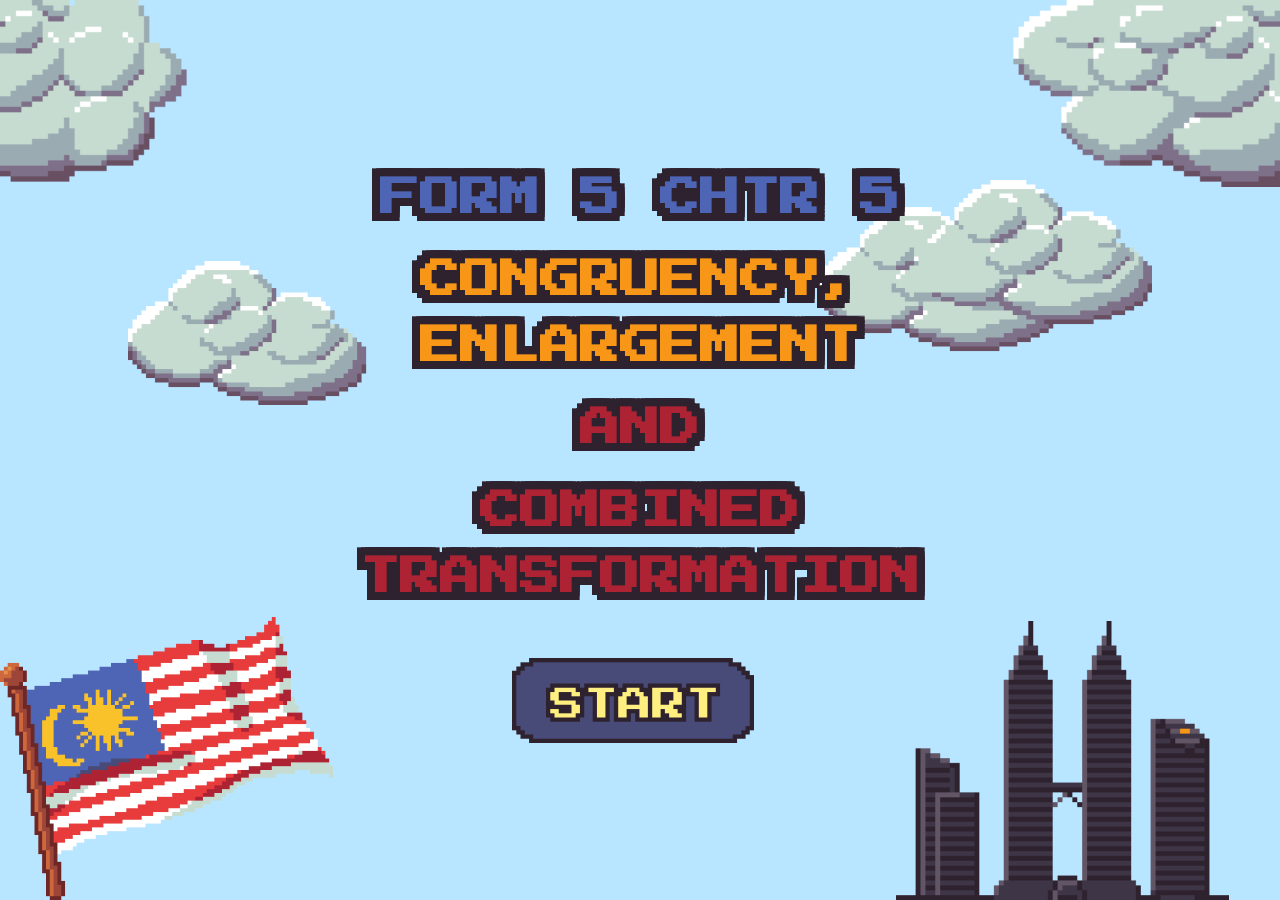
<file: home_page/index.html>
<!DOCTYPE html>
<html lang="en">
<head>
  <meta charset="UTF-8">
  <meta name="viewport" content="width=device-width, initial-scale=1.0">

  <link rel="stylesheet"  href="index.css">
  <link rel="stylesheet"  href="../general.css">

  <title>Form 5 Chapter 5</title>
</head>
<body>

  <div class="background">
    <img src="../assets/first cloud.png" class="f_cloud">
    <img src="../assets/Layered cloud.png" class="s_cloud">
    <img src="../assets/flag.png" class="flag">
    <img src="../assets/klcc.png" class="klcc">
  </div>
  
  <div class="container">
    <p style="color: var(--blue);">FORM 5 CHTR&nbsp;5</p>
    <p style="color: var(--orange-gold);">CONGRUENCY, ENLARGEMENT</p>
    <p style="color: var(--red-crimson);">AND</p>
    <p style="color: var(--red-crimson);">COMBINED TRANSFORMATION</p>
    <a href="../menu/menu.html"></a>
  </div>

</body>
</html>
</file>
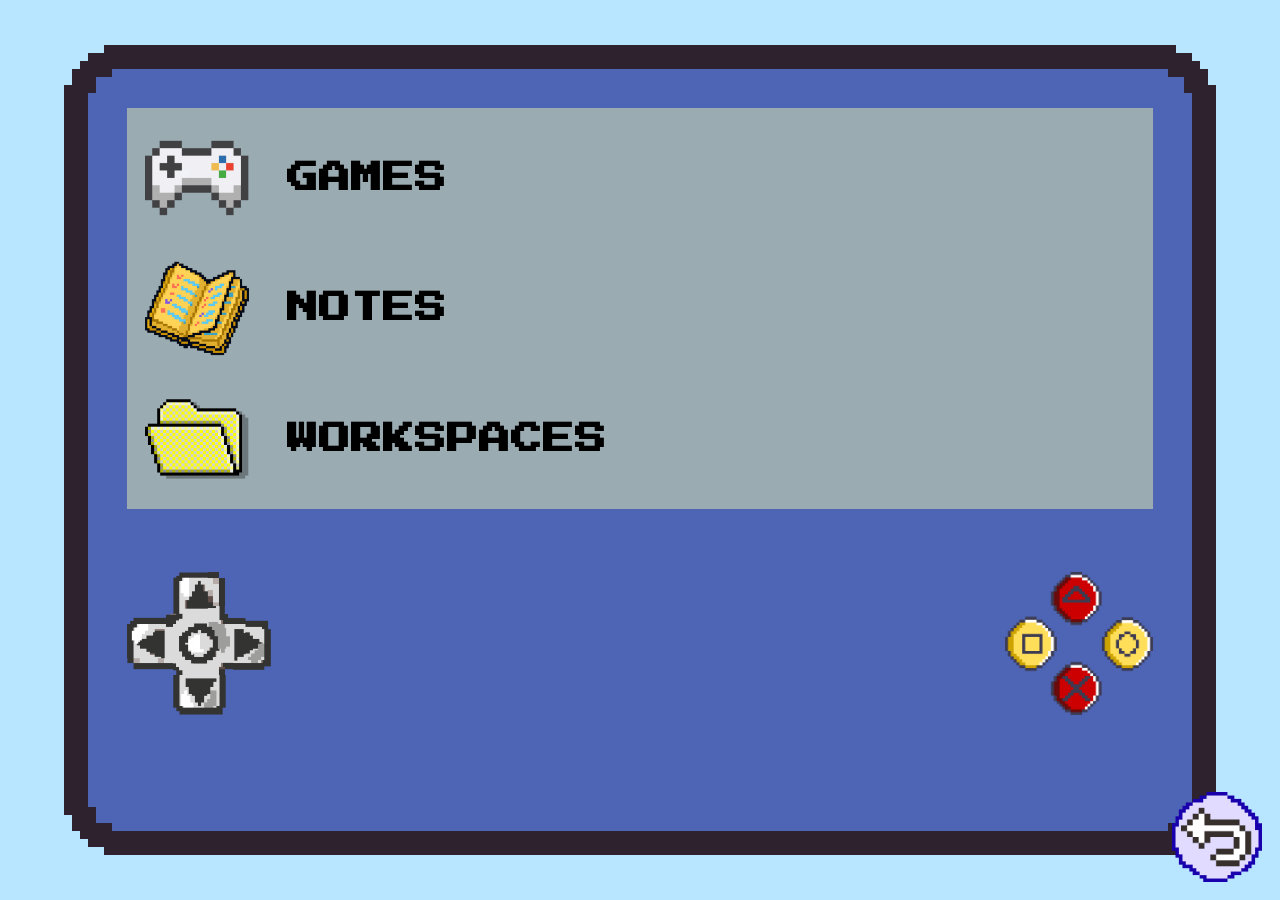
<file: menu/menu.html>
<!DOCTYPE html>
<html lang="en">
<head>
  <meta charset="UTF-8">
  <meta name="viewport" content="width=device-width, initial-scale=1.0">
  <title>Menu</title>

  <link rel="stylesheet"  href="menu.css">
  <link rel="stylesheet"  href="../general.css">


</head>
<body>

  <a class="return" href="../home_page/index.html"></a>
  
  <div class="pixel-corners--wrapper">
    <div class="container">
      <div class="nav">
        <a class="games">
          <img src="../assets/games.png">
          <h1>GAMES</h1>
        </a>
        <a class="notes" href="../note/note.html">
          <img src="../assets/notes.png">
          <h1>NOTES</h1>
        </a>
        <a class="workspace" href="../workspace/workspace.html">
          <img src="../assets/workspace.png">
          <h1>WORKSPACES</h1>
        </a>
      </div>
      <div class="deco">
        <img src="../assets/console1.png">
        <img src="../assets/console2.png">
      </div>
    </div>
  </div>


</body>
</html>
</file>
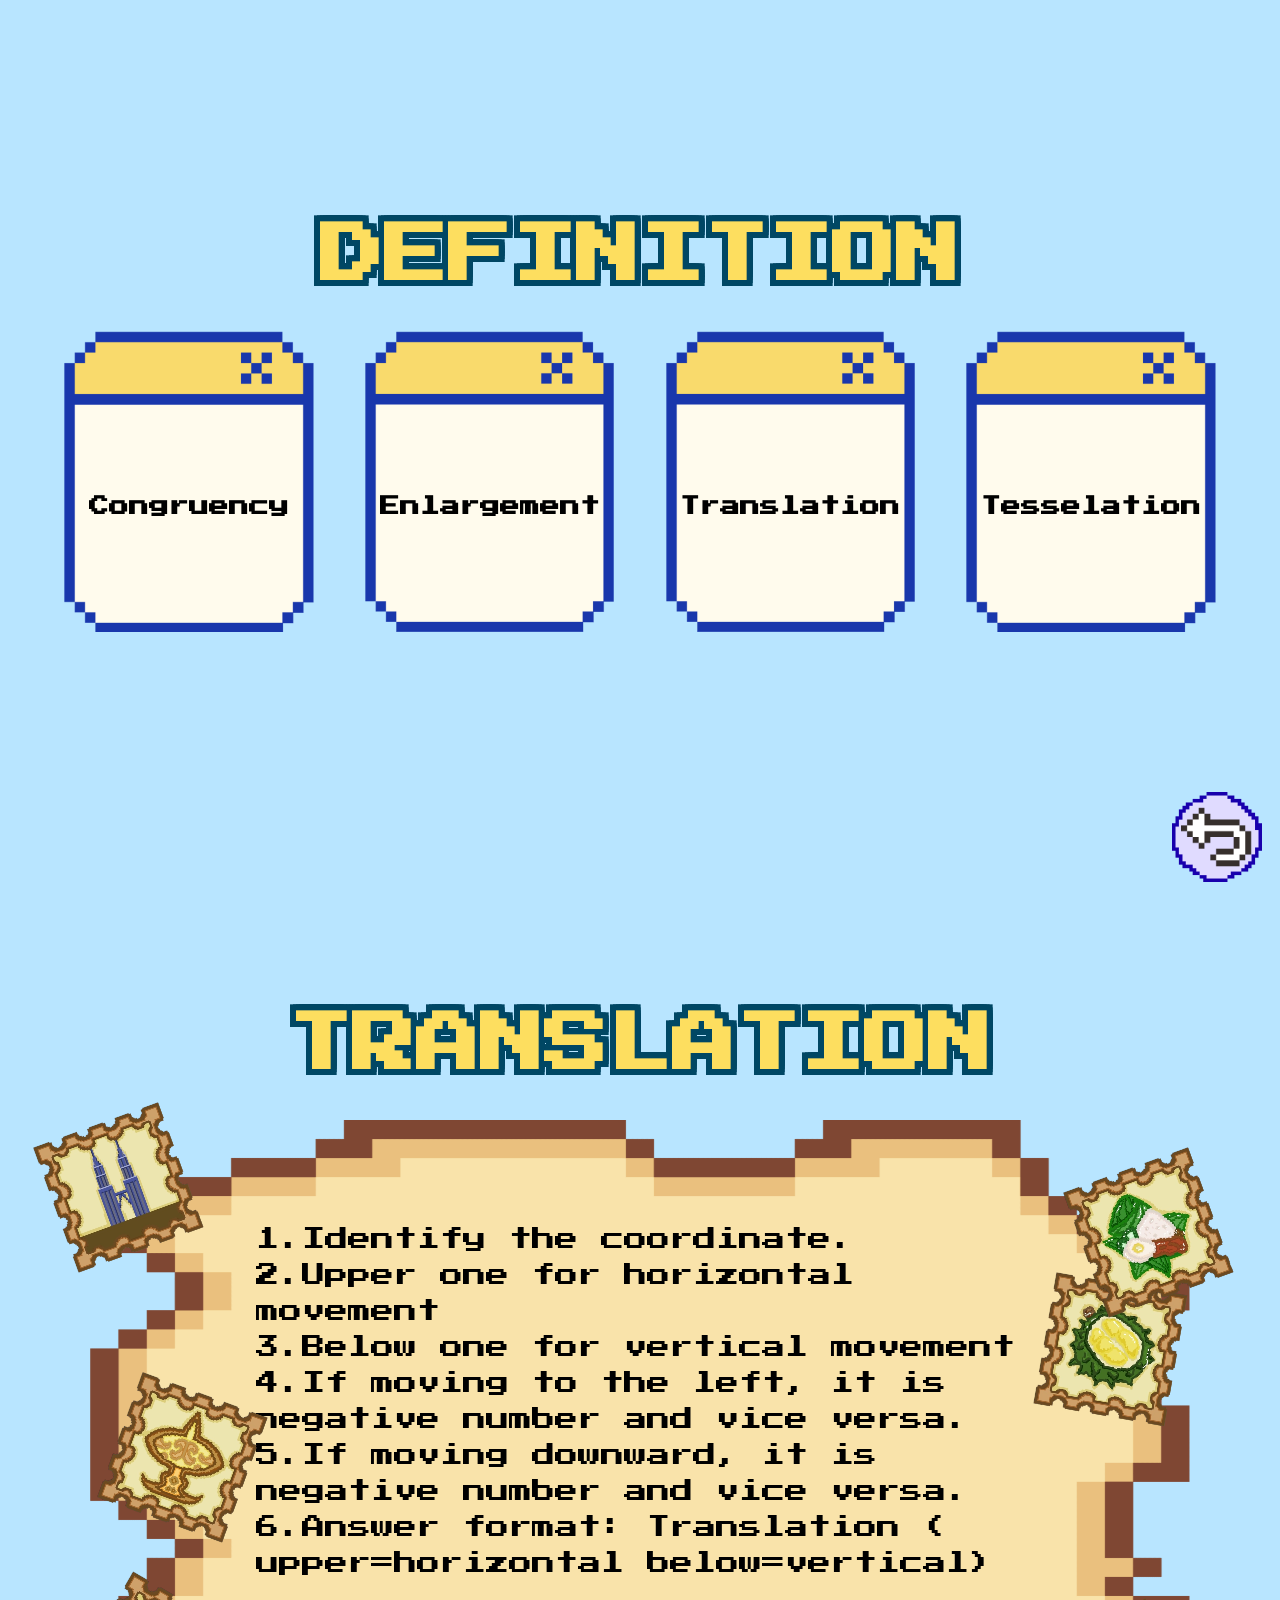
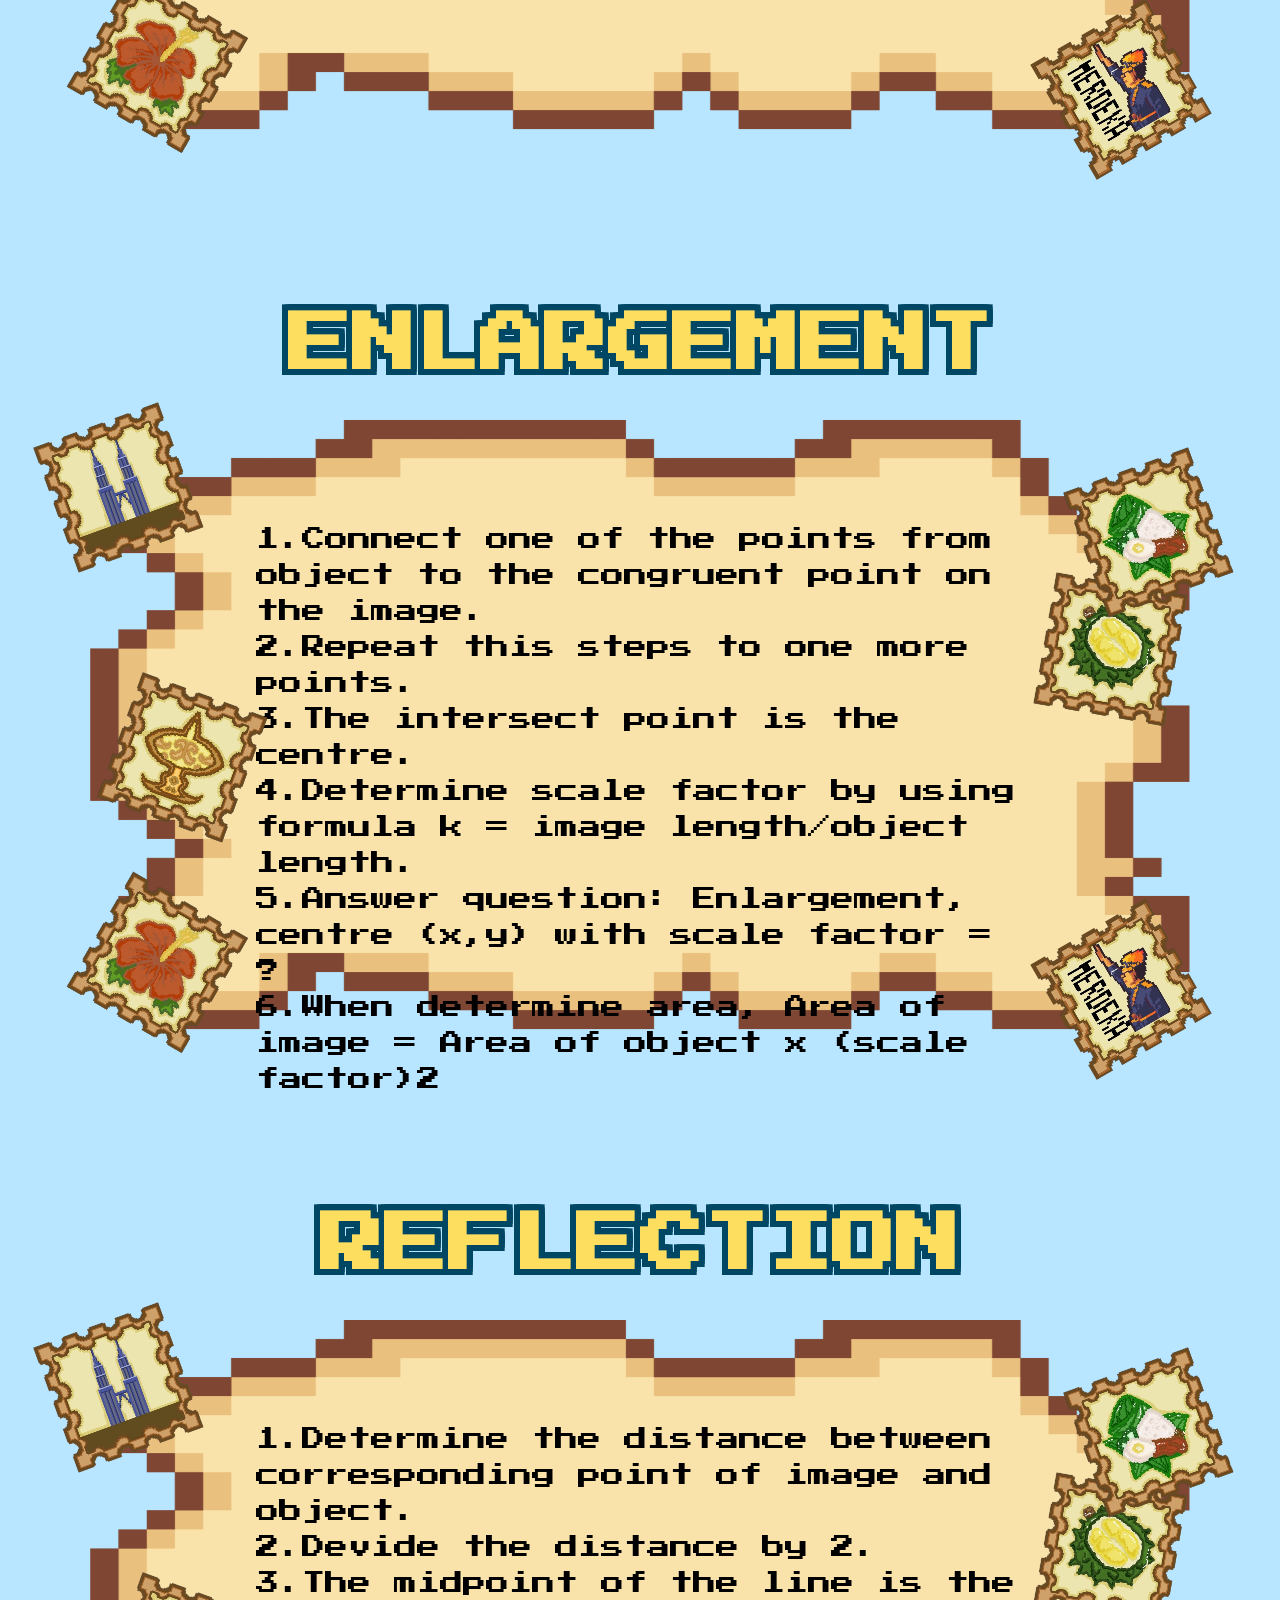
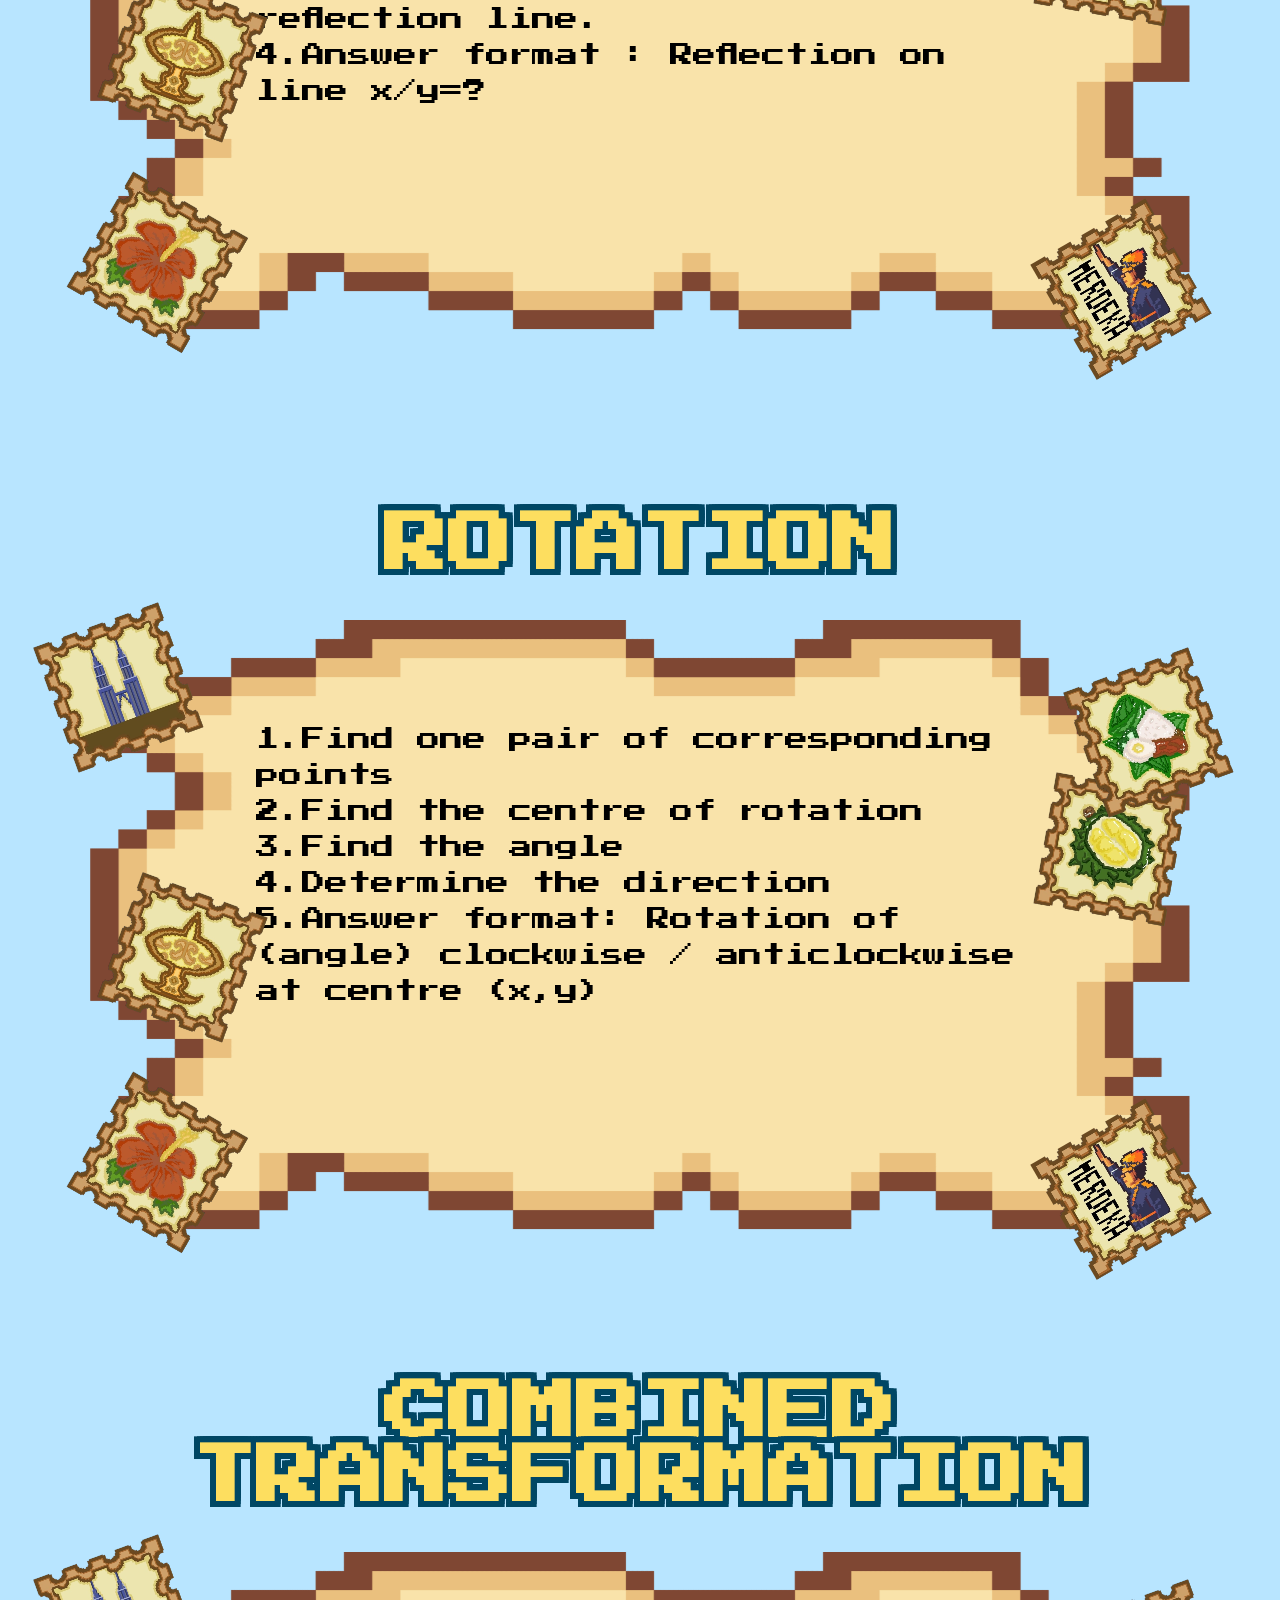
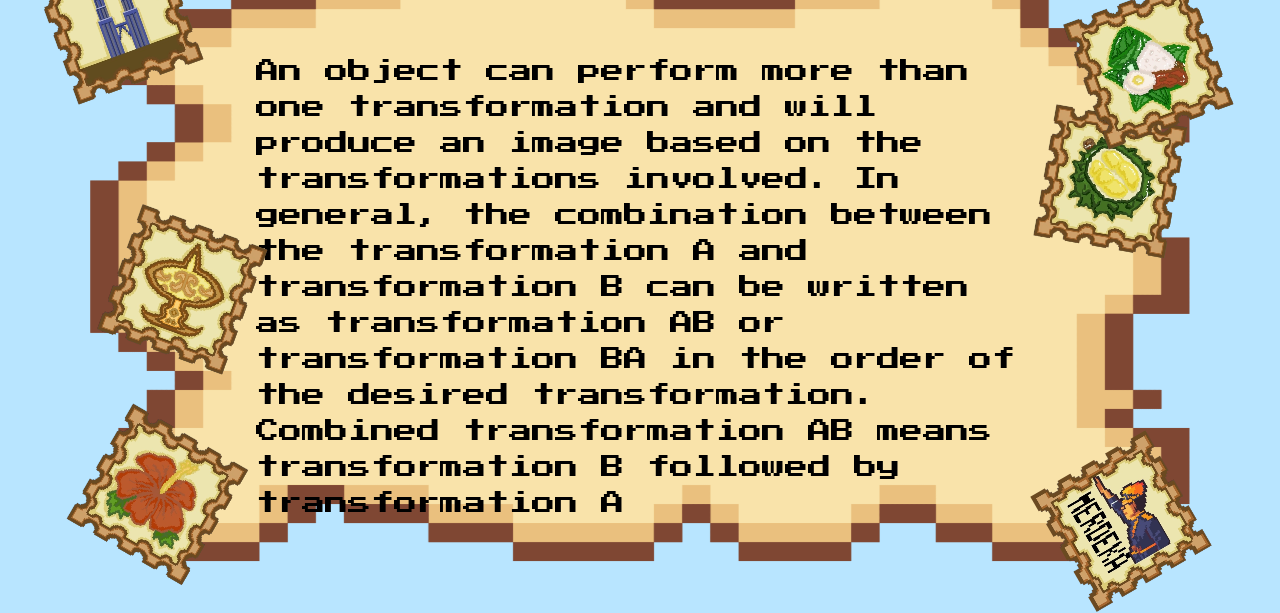
<file: note/note.html>
<!DOCTYPE html>
<html lang="en">
<head>
  <meta charset="UTF-8">
  <meta name="viewport" content="width=device-width, initial-scale=1.0">
  <title>Note</title>

  <link rel="stylesheet"  href="note.css">
  <link rel="stylesheet"  href="../general.css">
  <link rel="stylesheet" href="page1.css">
  <link rel="stylesheet" href="page2.css">

</head>
<body>

  <div class="page">
    <h1 id="defi">DEFINITION</h1>
    <div class="definition">

      <div class="card">
        <div class="card-inner">
          <div class="card-front">
            Congruency
          </div>
          <div class="card-back">
            <p>
              Two figures or objects are congruent if they have the same shape and size regardless of their position and arrangement.
            </p>
          </div>
        </div>
      </div>

      <div class="card">
        <div class="card-inner">
          <div class="card-front">
            Enlargement
          </div>
          <div class="card-back">
            <p>
              Enlargement is a transformation in which all the points of an object move from a fixed point with a constant ratio.
            </p>
          </div>
        </div>
      </div>

      <div class="card">
        <div class="card-inner">
          <div class="card-front">
            Translation
          </div>
          <div class="card-back">
            <p>
              A translation  is a geometric transformation that slides a figure from one position to another without rotating, 
              flipping, or changing its size.
            </p>
          </div>
        </div>
      </div>
      
      <div class="card">
        <div class="card-inner">
          <div class="card-front">
            Tesselation
          </div>
          <div class="card-back">
            <p>
              A tessellation is a pattern of recurring shapes that fills a plane without leaving empty spaces or overlapping.
            </p>
          </div>
        </div>
      </div>

    </div>
  </div>

  <div class="page">
    <h1>TRANSLATION</h1>
    <div class="note">

      <img id="durian" src="../assets/durian.png">
      <img id="bunga" src="../assets/n_bunga.png">
      <img id="tar" src="../assets/n_tar.png">
      <img id="twin" src="../assets/n_twin.png">
      <img id="nasi" src="../assets/nasi.png">
      <div class="wau-container">
        <img id="wau" src="../assets/wau.png">
      </div>

      1.Identify  the coordinate.<br>
      2.Upper one for horizontal movement<br>
      3.Below one for vertical movement<br>
      4.If moving to the left, it is negative number and vice versa.<br>
      5.If moving downward, it is negative number and vice versa.<br>
      6.Answer format: Translation  ( upper=horizontal  below=vertical)

    </div>
  </div>

  <div class="page">
    <h1>ENLARGEMENT</h1>
    <div class="note">

      <img id="durian" src="../assets/durian.png">
      <img id="bunga" src="../assets/n_bunga.png">
      <img id="tar" src="../assets/n_tar.png">
      <img id="twin" src="../assets/n_twin.png">
      <img id="nasi" src="../assets/nasi.png">
      <div class="wau-container">
        <img id="wau" src="../assets/wau.png">
      </div>

      1.Connect one of the points from object to the congruent point on the image.<br>
      2.Repeat this steps to one  more points. <br>
      3.The intersect point is the centre.<br>
      4.Determine scale factor by using formula k = image length/object length.<br>
      5.Answer question: Enlargement, centre (x,y) with scale factor = ? <br>
      6.When determine area, Area of image = Area of object x (scale factor)2

    </div>
  </div>

  <div class="page">
    <h1>REFLECTION</h1>
    <div class="note">

      <img id="durian" src="../assets/durian.png">
      <img id="bunga" src="../assets/n_bunga.png">
      <img id="tar" src="../assets/n_tar.png">
      <img id="twin" src="../assets/n_twin.png">
      <img id="nasi" src="../assets/nasi.png">
      <div class="wau-container">
        <img id="wau" src="../assets/wau.png">
      </div>

      1.Determine the distance between corresponding point of image and object.<br>
      2.Devide the distance by 2.<br>
      3.The midpoint of the line is the reflection line.<br>
      4.Answer format : Reflection on line x/y=?

    </div>
  </div>

  <div class="page">
    <h1>ROTATION</h1>
    <div class="note">

      <img id="durian" src="../assets/durian.png">
      <img id="bunga" src="../assets/n_bunga.png">
      <img id="tar" src="../assets/n_tar.png">
      <img id="twin" src="../assets/n_twin.png">
      <img id="nasi" src="../assets/nasi.png">
      <div class="wau-container">
        <img id="wau" src="../assets/wau.png">
      </div>

      1.Find one pair of corresponding points<br>
      2.Find the centre of rotation<br>
      3.Find the angle<br>
      4.Determine the direction<br>
      5.Answer format: Rotation of (angle) clockwise / anticlockwise at centre (x,y)

    </div>
  </div>

  <div class="page">
    <h1>COMBINED TRANSFORMATION</h1>
    <div class="note">

      <img id="durian" src="../assets/durian.png">
      <img id="bunga" src="../assets/n_bunga.png">
      <img id="tar" src="../assets/n_tar.png">
      <img id="twin" src="../assets/n_twin.png">
      <img id="nasi" src="../assets/nasi.png">
      <div class="wau-container">
        <img id="wau" src="../assets/wau.png">
      </div>

      An object can perform more than one transformation and will produce an image based on the transformations involved. In general, the combination between the transformation A and transformation B can be written as transformation 
      AB or transformation BA in the order of the desired transformation. Combined transformation AB means transformation B followed by transformation A

    </div>
  </div>

  <a class="return" href="../menu/menu.html"></a>

</body>
</html>
</file>
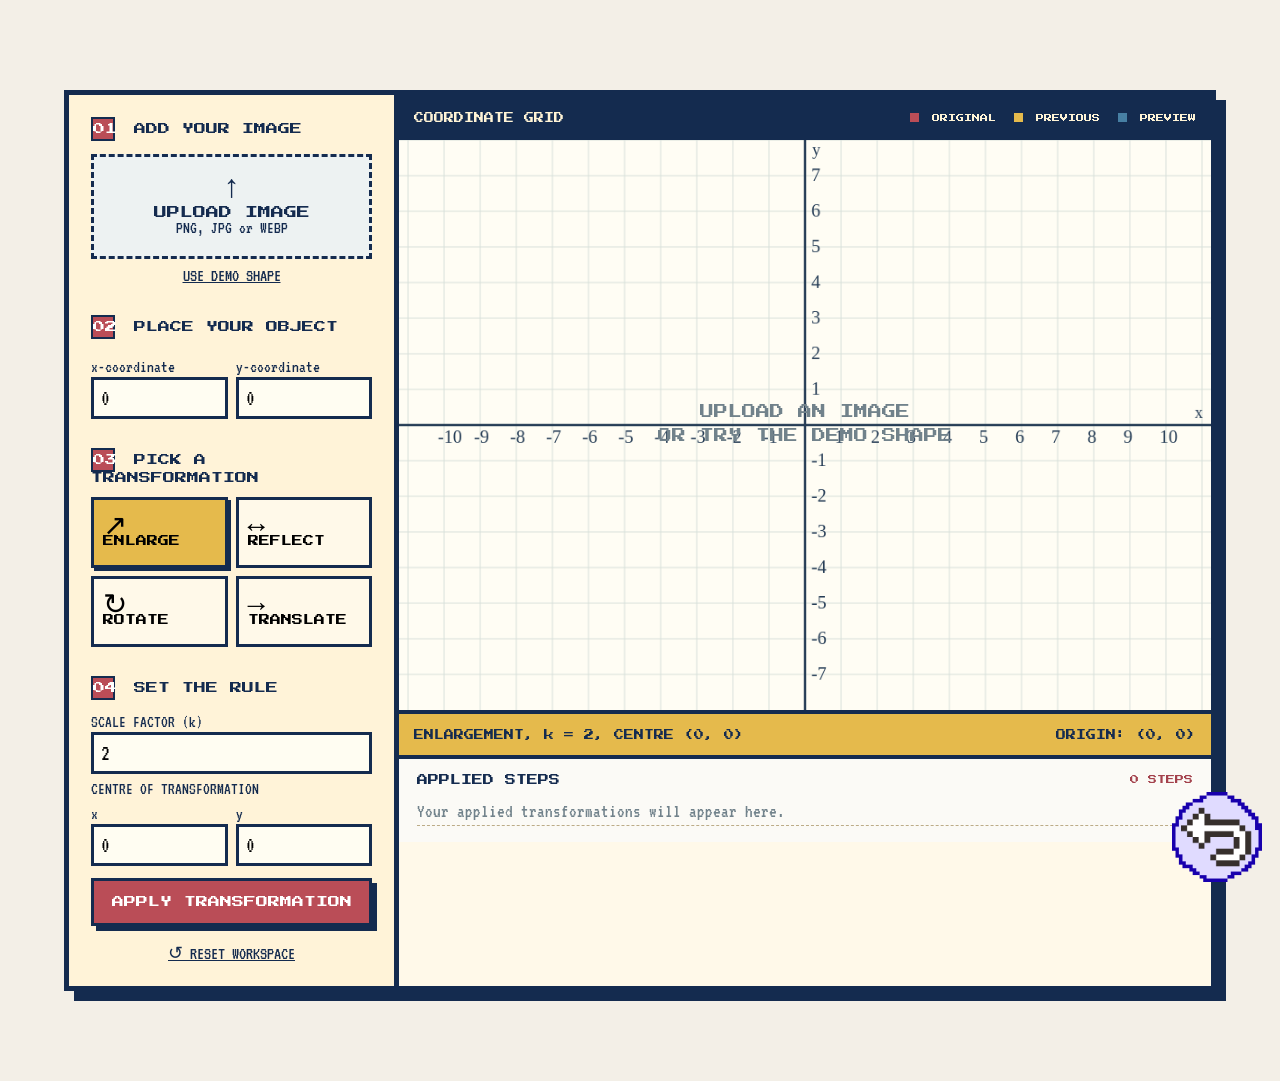
<file: workspace/workspace.html>
<!DOCTYPE html>
<html lang="en">
<head>
  <meta charset="UTF-8" />
  <meta name="viewport" content="width=device-width, initial-scale=1.0" />
  <title>Transform Lab — Form 5 Chapter 5</title>
  <link rel="preconnect" href="https://fonts.googleapis.com" />
  <link rel="preconnect" href="https://fonts.gstatic.com" crossorigin />
  <link href="https://fonts.googleapis.com/css2?family=Press+Start+2P&family=VT323&display=swap" rel="stylesheet" />
  <link rel="stylesheet" href="workspace.css" />
</head>
<body>
  <main class="app-shell">

    <section class="lab-section" id="lab">
      <div class="lab-grid">
        <aside class="control-panel">
          <div class="panel-title"><span>01</span> ADD YOUR IMAGE</div>
          <label class="upload-box" for="imageUpload"><span class="upload-icon">↑</span><strong>UPLOAD IMAGE</strong><small>PNG, JPG or WEBP</small></label>
          <input id="imageUpload" type="file" accept="image/*" />
          <button class="demo-button" id="demoButton">USE DEMO SHAPE</button>

          <div class="panel-title"><span>02</span> PLACE YOUR OBJECT</div>
          <div class="field-row object-position"><label><span class="field-label">x-coordinate</span><input class="control-field" id="objectX" type="number" value="0"></label><label><span class="field-label">y-coordinate</span><input class="control-field" id="objectY" type="number" value="0"></label></div>

          <div class="panel-title"><span>03</span> PICK A TRANSFORMATION</div>
          <div class="tool-grid" role="radiogroup" aria-label="Transformation type">
            <button class="tool active" data-tool="enlargement" role="radio" aria-checked="true"><b>↗</b> ENLARGE</button>
            <button class="tool" data-tool="reflection" role="radio" aria-checked="false"><b>↔</b> REFLECT</button>
            <button class="tool" data-tool="rotation" role="radio" aria-checked="false"><b>↻</b> ROTATE</button>
            <button class="tool" data-tool="translation" role="radio" aria-checked="false"><b>→</b> TRANSLATE</button>
          </div>

          <div class="panel-title"><span>04</span> SET THE RULE</div>
          <div class="rule-controls" id="ruleControls"></div>
          <button class="button apply" id="applyButton">APPLY TRANSFORMATION</button>
          <button class="reset-button" id="resetButton">↺ RESET WORKSPACE</button>
        </aside>

        <div class="canvas-panel">
          <div class="canvas-header"><span>COORDINATE GRID</span><span class="legend"><i class="original-dot"></i> ORIGINAL <i class="previous-dot"></i> PREVIOUS <i class="new-dot"></i> PREVIEW</span></div>
          <div class="canvas-wrap"><canvas id="transformCanvas" width="900" height="640" aria-label="Coordinate plane transformation workspace"></canvas><div class="empty-message" id="emptyMessage">UPLOAD AN IMAGE<br>OR TRY THE DEMO SHAPE</div></div>
          <div class="canvas-footer"><span id="ruleReadout">ENLARGEMENT, SCALE FACTOR 2</span><span>ORIGIN: (0, 0)</span></div>
          <div class="history-panel">
            <div class="history-title">APPLIED STEPS <span id="historyCount">0 STEPS</span></div>
            <ol id="historyList"><li class="history-empty">Your applied transformations will appear here.</li></ol>
          </div>
        </div>
      </div>
    </section>

    <a class="return" href="../menu/menu.html"></a>

  </main>
  <script src="workspace.js"></script>
</body>
</html>
</file>
<file: home_page/index.css>
.container{
  position: absolute;
  top: 0;
  left: 0;
  right: 0;
  z-index: 10000;

  display: flex;
  justify-content: center;
  align-items: center;
  flex-direction: column;

  height: 100dvh;
  width: 62vw;
  margin: auto;
}

.container p{
  font-size: clamp(14px,5vw,40px);
  text-align: center;
  margin: 1% 0;
  line-height: 166%;

  font-weight: bold;

  text-shadow:
/* Full 0.2em Outer Ring */
  0.2em 0 0 var(--color-ink),
  -0.2em 0 0 var(--color-ink),
  0 0.2em 0 var(--color-ink),
  0 -0.2em 0 var(--color-ink),
  0.2em 0.2em 0 var(--color-ink),
  -0.2em 0.2em 0 var(--color-ink),
  0.2em -0.2em 0 var(--color-ink),
  -0.2em -0.2em 0 var(--color-ink),

  /* Intermediate Outer Points */
  0.1em 0.2em 0 var(--color-ink),
  -0.1em 0.2em 0 var(--color-ink),
  0.1em -0.2em 0 var(--color-ink),
  -0.1em -0.2em 0 var(--color-ink),
  0.2em 0.1em 0 var(--color-ink),
  -0.2em 0.1em 0 var(--color-ink),
  0.2em -0.1em 0 var(--color-ink),
  -0.2em -0.1em 0 var(--color-ink),

  /* Inner Ring (Fills gaps caused by 0.2em thickness) */
  0.1em 0 0 var(--color-ink),
  -0.1em 0 0 var(--color-ink),
  0 0.1em 0 var(--color-ink),
  0 -0.1em 0 var(--color-ink),
  0.1em 0.1em 0 var(--color-ink),
  -0.1em 0.1em 0 var(--color-ink),
  0.1em -0.1em 0 var(--color-ink),
  -0.1em -0.1em 0 var(--color-ink);
}

.container a{
  width: clamp(160px, 20vw, 260px); 
  aspect-ratio: 3 / 1;
  margin: 5% auto 0 auto;

  background-image: url("../assets/start\ button.png");
  background-size: contain;
  background-repeat: no-repeat;
  background-color: transparent;

  border: none;
  cursor: pointer;
}

.container a:hover {
  width: clamp(160px, 20vw, 260px); 
  aspect-ratio: 3 / 1;
  margin: 5% auto 0 auto;
  background-image: url("../assets/start button selected.png");

  transition: all 0.04s;
}

.container a:active{
  scale: 0.9;
}

.background{
  position: relative;
  width: 100vw;
  height: 100dvh;
}

.background img{
  position: absolute;
}

.f_cloud{
  width: 100vw;
}

.s_cloud{
  width: 80vw;
  top: 20vh;

  padding: 0 10vw;
}

.flag{
  width:26vw ;
  bottom: 0;
}

.klcc{
  width:26vw ;
  bottom: 0;
  right: 4vw;
}

/* mobile */
@media (max-aspect-ratio: 1/1) {
  .s_cloud{
    top: 10vh; 
  }

  .flag{
  width:20vh ;
  }

  .klcc{
  width:20vh ;
  }
}

/* tablet */
@media (min-aspect-ratio: 1/1) and (max-aspect-ratio: 1.4/1) {
  .s_cloud{
    top: 20vh; 
  }
}

/* pc */
@media (min-aspect-ratio: 1.4/1) {
  .s_cloud{
    top: 20vh; 
  }
}
</file>
<file: general.css>
@import url('https://fonts.googleapis.com/css2?family=Press+Start+2P&display=swap');

body{
  background-color: #b8e5ff;
  padding: 0;
  margin: 0;
}

*{
  font-family: "Press Start 2P";
}

a{
  text-decoration: none;
  color: inherit;
}

.return{
  display: block;
  position: fixed;
  background-image: url(assets/return.png);
  background-size: cover;
  margin: 2dvh;
  height: 10dvh;
  aspect-ratio: 1/1;
  bottom: 0;
  right: 0;
  z-index: 9999;
}


:root {
    /* ───────────── Grayscale / Neutral ───────────── */
    --color-ink: #2e222f;
    --color-dark-purple: #3e3546;
    --color-muted-purple: #625565;
    --color-dusty-rose: #966c6c;
    --color-tan: #ab947a;
    --color-plum: #694f62;
    --color-lavender-gray: #7f708a;
    --color-blue-gray: #9babb2;
    --color-pale-mint: #c7dcd0;
    --color-white: #ffffff;

    /* ───────────── Red ───────────── */
    --red-dark: #6e2727;
    --red-deep: #b33831;
    --red: #ea4f36;
    --red-orange: #f57d4a;
    --red-crimson: #ae2334;
    --red-bright: #e83b3b;

    /* ───────────── Orange / Yellow ───────────── */
    --orange: #fb6b1d;
    --orange-gold: #f79617;
    --yellow: #f9c22b;
    --brown-red: #7a3045;
    --burnt-red: #9e4539;
    --burnt-orange: #cd683d;
    --orange-light: #e6904e;
    --gold: #fbb954;

    /* ───────────── Green / Olive ───────────── */
    --olive-dark: #4c3e24;
    --olive: #676633;
    --green-olive: #a2a947;
    --lime: #d5e04b;
    --lime-light: #fbff86;

    /* ───────────── Green ───────────── */
    --green-dark: #165a4c;
    --green: #239063;
    --green-bright: #1ebc73;
    --green-light: #91db69;
    --green-pale: #cddf6c;

    /* ───────────── Teal ───────────── */
    --teal-dark: #313638;
    --teal-gray: #374e4a;
    --teal-muted: #547e64;
    --teal-light: #92a984;
    --teal-pale: #b2ba90;

    /* ───────────── Cyan ───────────── */
    --cyan-dark: #0b5e65;
    --cyan: #0b8a8f;
    --cyan-bright: #0eaf9b;
    --cyan-light: #30e1b9;
    --cyan-pale: #8ff8e2;

    /* ───────────── Blue ───────────── */
    --blue-dark: #323353;
    --blue-muted: #484a77;
    --blue: #4d65b4;
    --blue-light: #4d9be6;
    --blue-pale: #8fd3ff;

    /* ───────────── Purple ───────────── */
    --purple-dark: #45293f;
    --purple: #6b3e75;
    --purple-light: #905ea9;
    --purple-bright: #a884f3;
    --purple-pale: #eaaded;

    /* ───────────── Pink / Magenta ───────────── */
    --pink-dark: #753c54;
    --pink: #a24b6f;
    --pink-light: #cf657f;
    --pink-bright: #ed8099;

    --magenta-dark: #831c5d;
    --magenta: #c32454;
    --magenta-bright: #f04f78;
    --pink-hot: #f68181;
    --peach: #fca790;
    --peach-pale: #fdcbb0;
}
</file>
<file: menu/menu.css>
.container{
  background-color: var(--blue);
  height: 90dvh;
  width: 90vw;
  display: flex;
  flex-direction: column;
}

.nav{
  background-color: var(--color-blue-gray);
  display: grid;
  grid-template-rows: 1fr 1fr 1fr;
  grid-gap: 3dvh;
  height: 45%;
  margin: clamp(10px,7dvh,100px);
  margin-bottom: 0;
  padding: clamp(10px,2dvh,50px);
}

.nav a{
  display: grid;
  grid-template-columns: auto 1fr;
  grid-gap: 3vw;
  height: 100%;
  min-height: 0;
  align-items: center;
}

.nav a:hover{
  background-color: gray;
}

.nav img{
  height: 100%;
  margin-right: 5%;
  min-height: 0;
}

.nav h1{
  font-size: clamp(10px,3.5dvh,40px);
}

.deco{
  margin: clamp(10px,7dvh,100px);
  height: 16dvh;
  display: flex;
  justify-content: space-between;
}

.deco img{
  height: 100%;
  object-fit: contain;
}

/* mobile */
@media (max-aspect-ratio: 1/1) {
  .nav h1{
    font-size: clamp(10px,3.3dvw,40px);
  }

  .deco{
    height: 25vw;
  }

  .nav img{
    width: 15vw;
    height: 15vw;
  }
}

/* tablet */
@media (min-aspect-ratio: 1/1) and (max-aspect-ratio: 1.4/1) {

}

/* pc */
@media (min-aspect-ratio: 1.4/1) {

}

.pixel-corners,
.pixel-corners--wrapper {
  clip-path: polygon(0px calc(100% - 40px),
    8px calc(100% - 40px),
    8px calc(100% - 24px),
    16px calc(100% - 24px),
    16px calc(100% - 16px),
    24px calc(100% - 16px),
    24px calc(100% - 8px),
    40px calc(100% - 8px),
    40px 100%,
    calc(100% - 40px) 100%,
    calc(100% - 40px) calc(100% - 8px),
    calc(100% - 24px) calc(100% - 8px),
    calc(100% - 24px) calc(100% - 16px),
    calc(100% - 16px) calc(100% - 16px),
    calc(100% - 16px) calc(100% - 24px),
    calc(100% - 8px) calc(100% - 24px),
    calc(100% - 8px) calc(100% - 40px),
    100% calc(100% - 40px),
    100% 40px,
    calc(100% - 8px) 40px,
    calc(100% - 8px) 24px,
    calc(100% - 16px) 24px,
    calc(100% - 16px) 16px,
    calc(100% - 24px) 16px,
    calc(100% - 24px) 8px,
    calc(100% - 40px) 8px,
    calc(100% - 40px) 0px,
    40px 0px,
    40px 8px,
    24px 8px,
    24px 16px,
    16px 16px,
    16px 24px,
    8px 24px,
    8px 40px,
    0px 40px);
  position: relative;
  margin: 5dvh 5vw;
}
.pixel-corners {
  border: 24px solid transparent;
}
.pixel-corners--wrapper {
  width: fit-content;
  height: fit-content;
}
.pixel-corners--wrapper .pixel-corners {
  display: block;
  clip-path: polygon(24px 48px,
    32px 48px,
    32px 32px,
    48px 32px,
    48px 24px,
    calc(100% - 48px) 24px,
    calc(100% - 48px) 32px,
    calc(100% - 32px) 32px,
    calc(100% - 32px) 48px,
    calc(100% - 24px) 48px,
    calc(100% - 24px) calc(100% - 48px),
    calc(100% - 32px) calc(100% - 48px),
    calc(100% - 32px) calc(100% - 32px),
    calc(100% - 48px) calc(100% - 32px),
    calc(100% - 48px) calc(100% - 24px),
    48px calc(100% - 24px),
    48px calc(100% - 32px),
    32px calc(100% - 32px),
    32px calc(100% - 48px),
    24px calc(100% - 48px));
}
.pixel-corners::after,
.pixel-corners--wrapper::after {
  content: "";
  position: absolute;
  clip-path: polygon(0px calc(100% - 40px),
    8px calc(100% - 40px),
    8px calc(100% - 24px),
    16px calc(100% - 24px),
    16px calc(100% - 16px),
    24px calc(100% - 16px),
    24px calc(100% - 8px),
    40px calc(100% - 8px),
    40px 100%,
    calc(100% - 40px) 100%,
    calc(100% - 40px) calc(100% - 8px),
    calc(100% - 24px) calc(100% - 8px),
    calc(100% - 24px) calc(100% - 16px),
    calc(100% - 16px) calc(100% - 16px),
    calc(100% - 16px) calc(100% - 24px),
    calc(100% - 8px) calc(100% - 24px),
    calc(100% - 8px) calc(100% - 40px),
    100% calc(100% - 40px),
    100% 40px,
    calc(100% - 8px) 40px,
    calc(100% - 8px) 24px,
    calc(100% - 16px) 24px,
    calc(100% - 16px) 16px,
    calc(100% - 24px) 16px,
    calc(100% - 24px) 8px,
    calc(100% - 40px) 8px,
    calc(100% - 40px) 0px,
    40px 0px,
    40px 8px,
    24px 8px,
    24px 16px,
    16px 16px,
    16px 24px,
    8px 24px,
    8px 40px,
    0px 40px,
    0px 50%,
    24px 50%,
    24px 48px,
    32px 48px,
    32px 32px,
    48px 32px,
    48px 24px,
    calc(100% - 48px) 24px,
    calc(100% - 48px) 32px,
    calc(100% - 32px) 32px,
    calc(100% - 32px) 48px,
    calc(100% - 24px) 48px,
    calc(100% - 24px) calc(100% - 48px),
    calc(100% - 32px) calc(100% - 48px),
    calc(100% - 32px) calc(100% - 32px),
    calc(100% - 48px) calc(100% - 32px),
    calc(100% - 48px) calc(100% - 24px),
    48px calc(100% - 24px),
    48px calc(100% - 32px),
    32px calc(100% - 32px),
    32px calc(100% - 48px),
    24px calc(100% - 48px),
    24px 50%,
    0px 50%);
  top: 0;
  bottom: 0;
  left: 0;
  right: 0;
  background: var(--color-ink);
  display: block;
  pointer-events: none;
}
.pixel-corners::after {
  margin: -24px;
}
</file>
<file: note/note.css>
.page{
  height: 100dvh;
  display: flex;
  justify-content: center;
  align-items: center;
  flex-direction: column;
  position: relative;
  z-index: 100;
}

.page h1{
  font-size: clamp(14px,5vw,100px);
  color: #fdde5f;
  text-align: center;

  text-shadow:
  /* Outer Ring */
  0.1em 0 0 #004764,
  -0.1em 0 0 #004764,
  0 0.1em 0 #004764,
  0 -0.1em 0 #004764,
  0.1em 0.1em 0 #004764,
  -0.1em 0.1em 0 #004764,
  0.1em -0.1em 0 #004764,
  -0.1em -0.1em 0 #004764,

  /* Intermediate Points */
  0.05em 0.1em 0 #004764,
  -0.05em 0.1em 0 #004764,
  0.05em -0.1em 0 #004764,
  -0.05em -0.1em 0 #004764,
  0.1em 0.05em 0 #004764,
  -0.1em 0.05em 0 #004764,
  0.1em -0.05em 0 #004764,
  -0.1em -0.05em 0 #004764,

  /* Inner Ring */
  0.05em 0 0 #004764,
  -0.05em 0 0 #004764,
  0 0.05em 0 #004764,
  0 -0.05em 0 #004764,
  0.05em 0.05em 0 #004764,
  -0.05em 0.05em 0 #004764,
  0.05em -0.05em 0 #004764,
  -0.05em -0.05em 0 #004764;
}
</file>
<file: note/page1.css>
.definition{
  display: grid;
  grid-template-columns: 1fr 1fr 1fr 1fr;
  grid-template-rows: 1fr;
  grid-gap: 4vw;

  width: 90vw;
  height: 19vw;
}

#defi{
  margin-top: -8vw;
}

.card {
  perspective:1000px;
}

.card-inner {
    position: relative;
    width: 100%;
    height: 100%;
    text-align: center;
    transition: transform 1500ms;
    transform-style: preserve-3d;

}

.card:hover .card-inner {
    transform: rotateY(180deg);
}

.card-front, .card-back {
    position: absolute;
    width: 100%;
    aspect-ratio: 751/907;
    padding: 20% 2% 0 2%;
    -webkit-backface-visibility: hidden;
    backface-visibility: hidden;
    background-image: url(../assets/box.png);
    background-size: cover;  
    
    overflow: hidden;
    border-radius: 8px; 
    box-sizing: border-box; 
}

.card-front {
    font-weight: bold;
    display: flex;
    align-items: center;
    justify-content: center;
    flex-direction: column;
    font-size: clamp(8px, 2.2vh, 44px); 
}

.card-back {
    transform: rotateY(180deg);
    font-weight: bold;
    display: flex;
    align-items: center;
    justify-content: center;
    flex-direction: column;
}

.card-back p{
  font-size: clamp(6px, 1.6vh, 22px);
  line-height: 1.3;
  margin: 0;
  padding: 1vw;
  line-height: 1.3;
  margin: 0;
  padding: 1vw;
}

.card-container{
    width: 100%;
    height: 100%;
    display: flex;
    justify-content: center;
    align-items: center;
}

/* mobile */
@media (max-aspect-ratio: 1/1) {
  .definition{
    grid-template-columns: 1fr;
    grid-template-rows: 1fr 1fr 1fr 1fr;
    width: 30vw;
    height: 149vw;
  }

  .card-front {
    font-size: clamp(8px, 2.2vw, 12px); 
  }

  .card-back p{
    font-size: clamp(4px, 1.6vw, 8px);
  }

}

/* tablet */
@media (min-aspect-ratio: 1/1) and (max-aspect-ratio: 1.4/1) {
  .definition{
    grid-template-columns: 1fr 1fr;
    grid-template-rows: 1fr 1fr;
    width:50vw;
    height: 55vw;
  }
}
</file>
<file: note/page2.css>
.note{
  height: 45dvh;
  width: 60vw;
  background-image: url(../assets/map.png);
  background-size: 100% 100%;
  padding: 8% 13%;
  line-height: 4vh;
  font-size: clamp(10px,2.6vh,40px);
  position: relative;
}

.note img{
  position: absolute;
  height: 15dvh;
  transition: all 0.3s;
}

#twin{
  top: 0;
  left: -3vw;
  transform: rotate(-20deg);
}

#nasi{
  top: 5dvh;
  right: -2vw;
  transform: rotate(-20deg);
}

#durian{
  top: 18dvh;
  right: 1vw;
  transform: rotate(10deg);
}

#bunga{
  left: 0;
  bottom: 0;
  transform: rotate(30deg);
}

#tar{
  right: 0;
  bottom: -3dvh;
  transform: rotate(-30deg);
}

.wau-container {
  position: absolute;
  top: 30dvh;
  left: 2vw;
  width: 15dvh;
  height: 15dvh;
}

#wau {
  width: 100%;
  height: 100%;
  transform: rotate(20deg);
}

#twin:hover{
  scale: 2;
}

@keyframes flyAndReturn {
  0% {
    transform: translate(0, 0) rotate(20deg) scale(1);
  }
  30% {
    transform: translate(20vw, -15dvh) rotate(35deg) scale(1.1);
  }
  60% {
    transform: translate(40vw, -8dvh) rotate(10deg) scale(0.95);
  }
  80% {
    transform: translate(15vw, 5dvh) rotate(-15deg) scale(1.05);
  }
  100% {
    transform: translate(0, 0) rotate(20deg) scale(1);
  }
}

.wau-container:hover #wau {
  animation: flyAndReturn 2.5s ease-in-out forwards;
}

@keyframes rotate{
  0% {
    transform: rotate(10deg);
  }
  100% {
    transform: rotate(1090deg);
  }
}

#durian:hover{
  animation: rotate 2s;
}

/* mobile */
@media (max-aspect-ratio: 1/1) {
  .note{
    padding: 20% 13%;
    font-size: clamp(10px,3vw,40px);
    line-height: 4vw;
  }

  .note img{
    position: absolute;
    height: 20vw;
    transition: all 0.3s;
  }

  .wau-container {
    width: 20vw;
    height: 20vw;
    left: -10vw;
  }

  #nasi{
    right: -8vw;
  }

  #durian{
    right: -8vw;
    top: 28vw;
  }
}

/* tablet */
@media (min-aspect-ratio: 1/1) and (max-aspect-ratio: 1.4/1) {

}
</file>
<file: workspace/workspace.css>
:root {
  --ink: #15253a;
  --paper: #f8edcf;
  --cream: #fff9e9;
  --yellow: #f9c630;
  --pink: #fa7d91;
  --blue: #4db3cf;
  --green: #74b684;
  --purple: #7963aa;
  --line: #243e59;
}

* {
  box-sizing: border-box;
}

body {
  margin: 0;
  background: var(--paper);
  color: var(--ink);
  font-family: VT323, monospace;
  font-size: 22px;
}

.return{
  display: block;
  position: fixed;
  background-image: url(../assets/return.png);
  background-size: cover;
  margin: 2dvh;
  height: 10dvh;
  aspect-ratio: 1/1;
  bottom: 0;
  right: 0;
  z-index: 9999;
}

.app-shell {
  overflow: hidden;
}

/* Lab Section */

.lab-section {
  padding: 90px max(5vw, 28px);
  background: #f0dfb6;
}

.lab-grid {
  max-width: 1260px;
  margin: auto;
  display: grid;
  grid-template-columns: 330px 1fr;
  border: 5px solid var(--ink);
  box-shadow: 10px 10px 0 var(--ink);
  background: var(--ink);
}

/* Control Panel */

.control-panel {
  padding: 22px;
  background: #fff3d8;
  border-right: 5px solid var(--ink);
}

.panel-title {
  font: 12px "Press Start 2P", monospace;
  margin: 0 0 13px;
}

.panel-title:not(:first-child) {
  margin-top: 29px;
}

.panel-title span {
  display: inline-grid;
  place-items: center;
  width: 24px;
  height: 24px;
  background: var(--pink);
  border: 2px solid var(--ink);
  margin-right: 7px;
}

/* Upload */

.upload-box {
  height: 105px;
  border: 3px dashed var(--ink);
  background: #f9e399;
  display: flex;
  flex-direction: column;
  align-items: center;
  justify-content: center;
  cursor: pointer;
}

.upload-box:hover {
  background: var(--yellow);
}

.upload-icon {
  font-size: 32px;
  line-height: 0.65;
}

.upload-box strong {
  font: 13px "Press Start 2P", monospace;
  margin-top: 8px;
}

.upload-box small {
  font-size: 17px;
}

input[type="file"] {
  display: none;
}

/* Buttons */

.button {
  border: 3px solid var(--ink);
  box-shadow: 5px 5px 0 var(--ink);
  font: 12px "Press Start 2P", monospace;
  cursor: pointer;
  padding: 17px 15px;
  display: inline-block;
}

.demo-button,
.reset-button {
  width: 100%;
  border: 0;
  background: none;
  font: 18px VT323, monospace;
  cursor: pointer;
  color: var(--ink);
  text-decoration: underline;
  margin-top: 7px;
}

.apply {
  width: 100%;
  margin-top: 12px;
  background: var(--green);
  color: var(--ink);
  padding: 15px 7px;
}

.apply:hover {
  transform: translate(2px, 2px);
  box-shadow: 3px 3px 0 var(--ink);
}

.reset-button {
  margin-top: 15px;
}

/* Object Position */

.object-position {
  margin-bottom: 4px;
}

.field-row {
  display: flex;
  gap: 8px;
}

.field-row label {
  flex: 1;
  min-width: 0;
}

.field-label {
  display: block;
  font: 17px VT323, monospace;
  margin: 6px 0 2px;
}

.control-field {
  width: 100%;
  border: 3px solid var(--ink);
  background: #fffdf2;
  font: 22px VT323, monospace;
  padding: 7px;
}

/* Transformation Tools */

.tool-grid {
  display: grid;
  grid-template-columns: 1fr 1fr;
  gap: 8px;
}

.tool {
  min-height: 71px;
  border: 3px solid var(--ink);
  background: #fff9e9;
  font: 11px "Press Start 2P", monospace;
  cursor: pointer;
  text-align: left;
  padding: 9px;
}

.tool b {
  display: block;
  font: 29px VT323, monospace;
  line-height: 18px;
}

.tool.active {
  background: var(--yellow);
  box-shadow: 3px 3px 0 var(--ink);
}

/* Rule Controls */

.rule-controls {
  min-height: 72px;
}

/* Canvas Panel */

.canvas-panel {
  background: #fff9e9;
  min-width: 0;
}

.canvas-header,
.canvas-footer {
  min-height: 45px;
  padding: 12px 15px;
  background: var(--ink);
  color: #fff4d6;
  display: flex;
  justify-content: space-between;
  align-items: center;
  font: 10px "Press Start 2P", monospace;
}

.canvas-footer {
  background: var(--yellow);
  color: var(--ink);
  border-top: 4px solid var(--ink);
}

.legend {
  font-size: 8px;
}

.legend i {
  display: inline-block;
  width: 9px;
  height: 9px;
  margin: 0 5px 0 10px;
}

.original-dot {
  background: var(--pink);
}

.new-dot {
  background: var(--blue);
}

/* Canvas */

.canvas-wrap {
  height: 570px;
  position: relative;
  background: #fffdf4;
}

canvas {
  width: 100%;
  height: 100%;
  display: block;
}

.empty-message {
  position: absolute;
  inset: 0;
  display: grid;
  place-content: center;
  text-align: center;
  color: #71828b;
  font: 14px / 1.7 "Press Start 2P", monospace;
  pointer-events: none;
}

/* History */

.history-panel {
  padding: 16px 18px;
  background: #fff3d8;
  border-top: 4px solid var(--ink);
}

.history-title {
  display: flex;
  justify-content: space-between;
  font: 11px "Press Start 2P", monospace;
}

.history-title span {
  color: #d45c72;
  font-size: 9px;
}

#historyList {
  margin: 12px 0 0;
  padding-left: 30px;
  max-height: 155px;
  overflow: auto;
}

.history-empty {
  list-style: none;
  margin-left: -30px;
  color: #71828b;
}

.history-panel li {
  padding: 4px 0;
  border-bottom: 1px dashed #bcac88;
  font-size: 19px;
}

/* Responsive */

@media (max-width: 820px) {
  .lab-grid {
    grid-template-columns: 1fr;
  }

  .control-panel {
    border-right: 0;
    border-bottom: 5px solid var(--ink);
  }

  .canvas-wrap {
    height: 440px;
  }

  .canvas-header,
  .canvas-footer {
    font-size: 8px;
  }

  .legend {
    display: none;
  }
}

@media (max-width: 480px) {
  .lab-section {
    padding: 60px 18px;
  }

  .canvas-wrap {
    height: 360px;
  }

  .canvas-footer span:last-child {
    display: none;
  }
}

:root {
  --ink: #142b4f;
  --paper: #f3efe7;
  --cream: #fbfaf6;
  --yellow: #e5ba4c;
  --pink: #ba4d57;
  --blue: #477fa3;
  --green: #587f6c;
  --purple: #53678b;
}

body {
  background: #e9e5dc;
}

.app-shell {
  background: #f3efe7;
  max-width: 1500px;
  margin: auto;
  box-shadow: 0 0 30px #142b4f22;
}

.merdeka-banner {
  min-height: 105px;
  padding: 19px 5vw;
  display: flex;
  align-items: center;
  justify-content: space-between;
  gap: 20px;
  background: #142b4f;
  color: #fff;
  border-bottom: 5px solid #e5ba4c;
  position: relative;
  overflow: hidden;
}

.merdeka-banner:after {
  content: "";
  position: absolute;
  inset: auto 0 0 auto;
  width: 32%;
  height: 6px;
  background: linear-gradient(90deg, #ba4d57 0 50%, #f8f5ed 50%);
}

.merdeka-banner p {
  font: 11px 'Press Start 2P', monospace;
  color: #e5ba4c;
  margin: 0 0 10px;
}

.merdeka-banner h1 {
  font: clamp(20px, 3vw, 36px) / 1.15 'Press Start 2P', monospace;
  margin: 0;
  letter-spacing: -2px;
}

.jalur-gemilang {
  width: 82px;
  height: 54px;
  flex: none;
  background: repeating-linear-gradient(
    0deg,
    #ba4d57 0 5px,
    #fffaf1 5px 10px
  );
  border: 3px solid #e5ba4c;
  position: relative;
  box-shadow: 4px 4px 0 #071a3a;
}

.jalur-gemilang:before {
  content: "";
  position: absolute;
  inset: 0 auto 0 0;
  width: 40px;
  background: #184875;
}

.moon,
.flag-star {
  position: absolute;
  z-index: 1;
  color: #e5ba4c;
}

.moon {
  font: 37px / 1 serif;
  left: 3px;
  top: 4px;
}

.flag-star {
  left: 27px;
  top: 16px;
  font-size: 17px;
}

.banner-star {
  font-size: 48px;
  color: #d6dee7;
  line-height: 1;
}

.merdeka-ribbon {
  min-height: 38px;
  display: flex;
  justify-content: center;
  align-items: center;
  gap: 22px;
  padding: 9px;
  background: repeating-linear-gradient(
    90deg,
    #ba4d57 0 35px,
    #fffaf1 35px 70px
  );
  border-bottom: 3px solid #142b4f;
  color: #142b4f;
  font: 9px 'Press Start 2P', monospace;
  text-shadow: 1px 1px #fff;
}

.merdeka-ribbon b {
  color: #e5ba4c;
  font-size: 17px;
  text-shadow: none;
}

.lab-section {
  background: #f3efe7;
}

.eyebrow {
  color: #a3414c;
}

.section-heading h2 {
  color: #142b4f;
}

.panel-title span {
  background: #ba4d57;
  color: #fff;
}

.tool.active,
.canvas-footer {
  background: #e5ba4c;
}

.apply {
  background: #ba4d57;
  color: #fff;
}

.upload-box {
  background: #edf2f2;
}

.upload-box:hover {
  background: #f3e2b2;
}

.canvas-header {
  background: #142b4f;
}

.history-panel {
  background: #fbfaf6;
}

.history-title span {
  color: #a3414c;
}

.guide-section {
  background: #fbfaf6;
}

footer {
  background: #142b4f;
}

.original-dot {
  background: #ba4d57;
}

.previous-dot {
  background: #e5ba4c;
}

.new-dot {
  background: #477fa3;
}

.primary {
  background: #e5ba4c;
}

@media (max-width: 700px) {
  .merdeka-banner {
    justify-content: flex-start;
    padding: 17px 20px;
  }

  .merdeka-banner > div:nth-child(2) {
    min-width: 0;
  }

  .merdeka-banner h1 {
    font-size: clamp(15px, 4vw, 21px);
    white-space: normal;
    letter-spacing: -1px;
  }

  .merdeka-banner p {
    font-size: 8px;
  }

  .jalur-gemilang {
    width: 59px;
    height: 40px;
  }

  .banner-star {
    display: none;
  }

  .merdeka-ribbon {
    font-size: 7px;
    gap: 9px;
    overflow: hidden;
    white-space: nowrap;
  }

  .merdeka-banner:after {
    display: none;
  }
}
</file>
